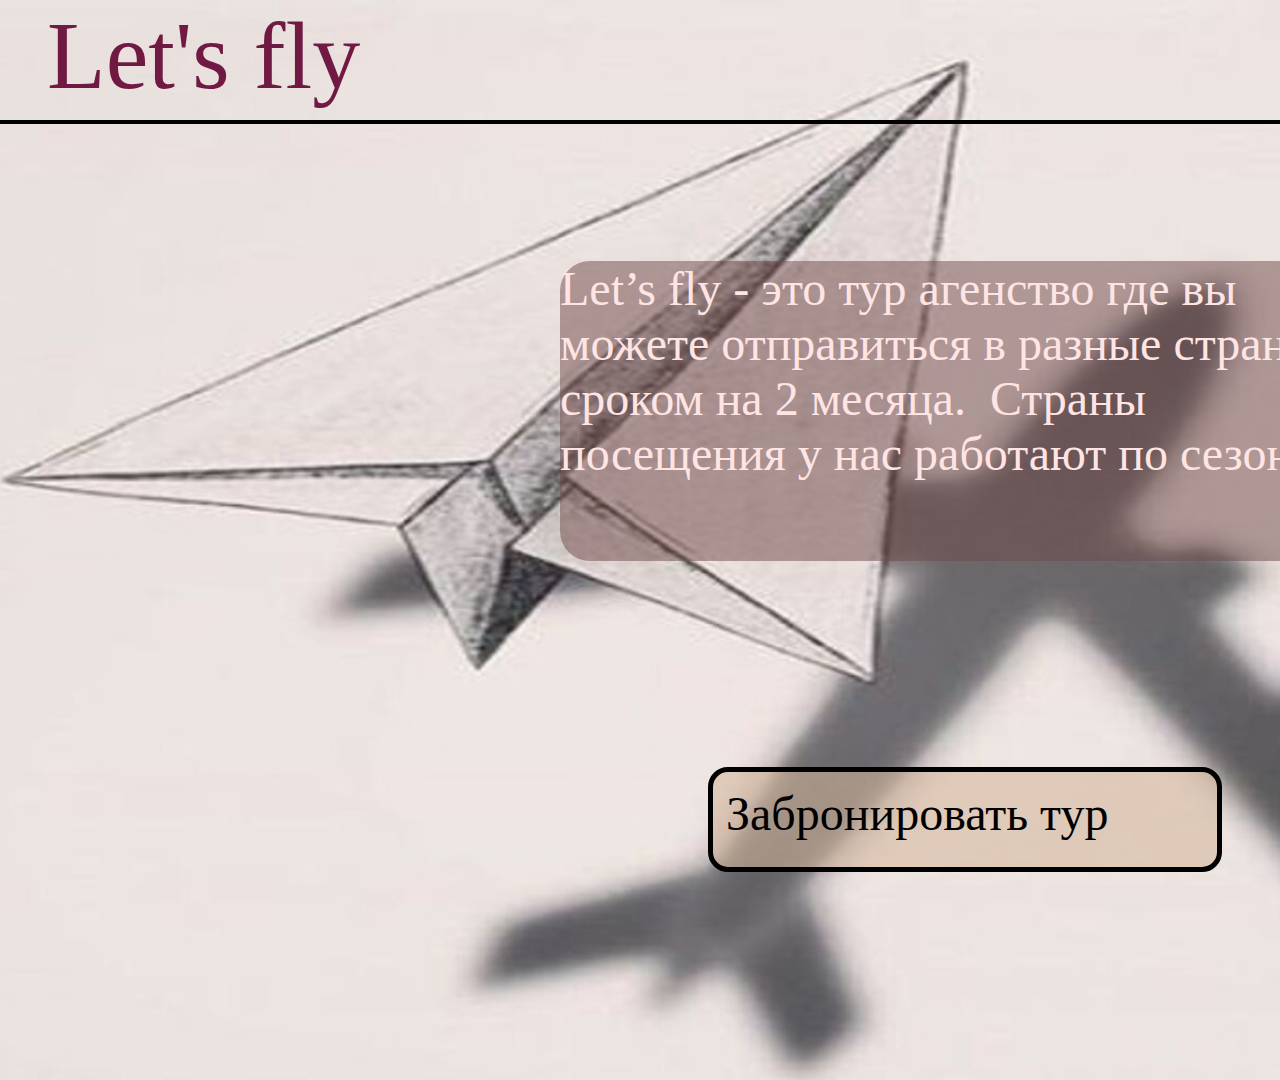
<file: index.html>
<!DOCTYPE html>
<html lang="en">
<head>
    <meta charset="UTF-8">
    <meta name="viewport" content="width=device-width, initial-scale=1.0">
    <link rel="stylesheet" href="style1.css">
    <title>Главная</title>
</head>
<body>
  <ф class=e104_23>
    <div class="e104_24"></div>
    <a href="search.html"><div class="e104_271"></div></a>
    <div class=e104_28><span  class="e104_29">Let's fly</span>
      <div class="e104_30"></div>
    </div>
    <a href="booking.html"><div class=e104_31>
      <div class="e104_32"></div><span  class="e104_33">Забронировать тур
   </span>
    </div></a>
    <div class=e104_34>
      <div class="e104_35"></div><span  class="e104_36">Let’s fly - это тур агенство 
  где вы можете отправиться
  в разные страны сроком на 2 месяца.  Страны посещения у нас работают по сезонно.</span>
    </div>
   <a href="login.html"><div class="e104_41"></div></a>
  </div>
</body>
</html>
</file>
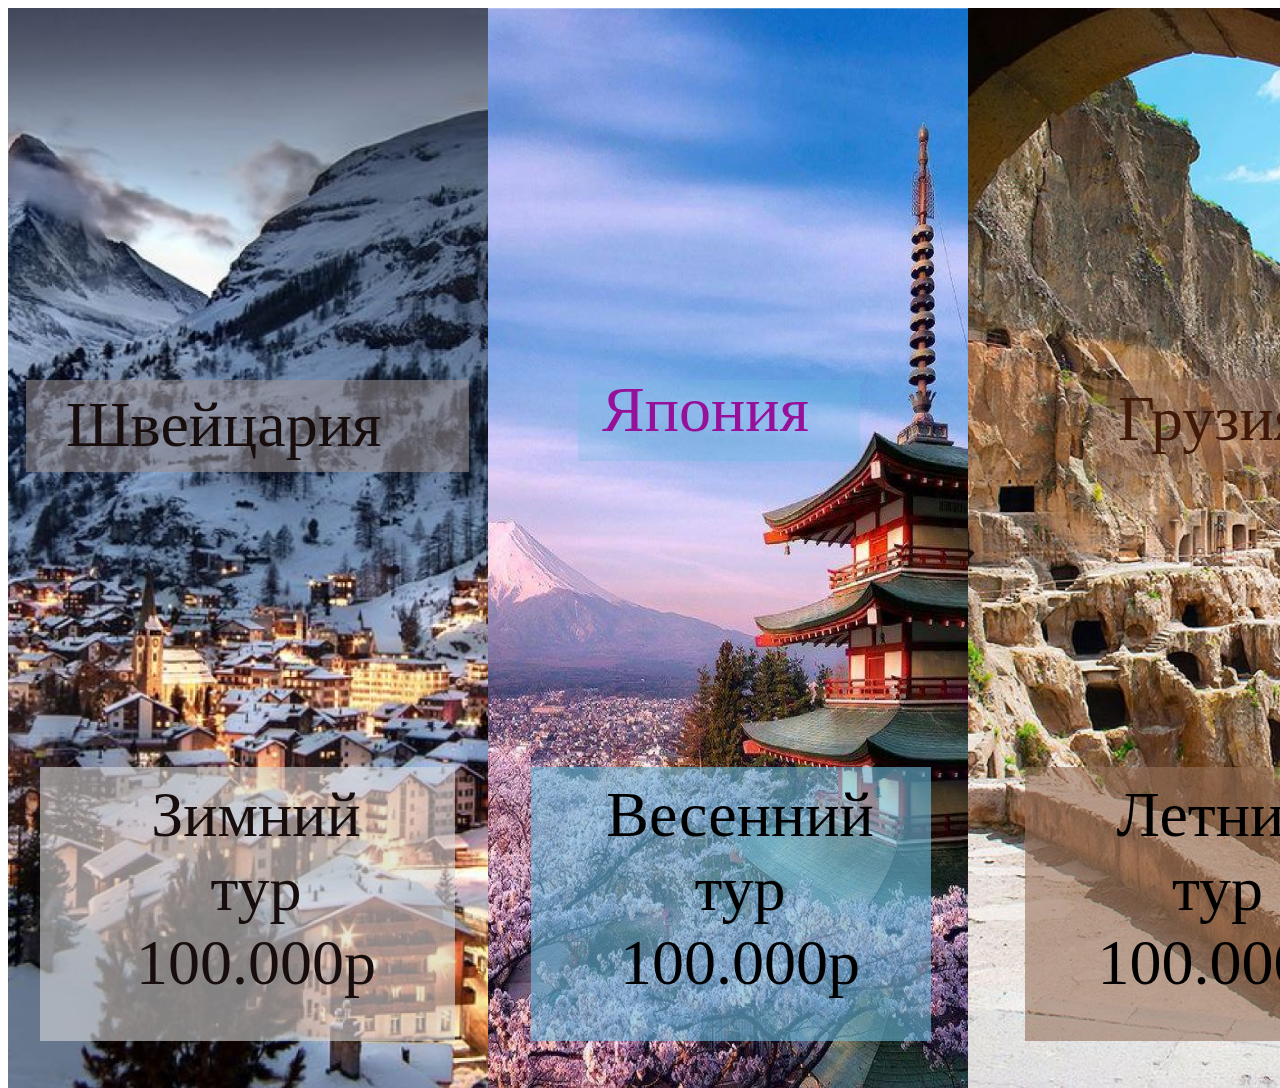
<file: booking.html>
<!DOCTYPE html>
<html lang="en">
<head>
    <meta charset="UTF-8">
    <meta name="viewport" content="width=   , initial-scale=1.0">
    <link rel="stylesheet" href="style4.css">
    <title>Бронирование</title>
</head>
<body>
  <div class=e47_322>
    <div class=e86_54>
      <div class="e86_33"></div>
      <div class="e86_40"></div>
      <div class="e86_72"></div><span  class="e86_41">Англия</span><a href="seat.html"><span  class="e86_73">Осенний тур
  100.000р</span>
    </div></a>
    <div class=e86_48>
      <div class=e86_64>
        <div class="e86_37"></div>
        <div class="e86_62"></div>
        <div class="e86_47"></div><span  class="e86_46">Швейцария</span><a href="seat.html"><span  class="e86_63">Зимний<br> тур
  100.000р</span>
      </div></a>
    </div>
    <div class=e86_60>
      <div class=e86_71>
        <div class="e86_39"></div>
        <div class="e86_67"></div>
       <a href="seat.html"> <div class="e86_58"></div><span  class="e86_68">Летний <br>
  тур<br>
  100.000р</span><span  class="e86_61">Грузия</span>
      </div></a>
    </div>
    <div class=e89_81>
      <div class="e86_26"></div>
      <div class="e86_29"></div>
  <a href="seat.html"> <div class="e86_65"></div><span  class="e86_66">Весенний<br>
         тур<br>
  100.000р</a><span  class="e86_30">Япония</span>
    </div>
  </div>
</body>
</html>
</file>
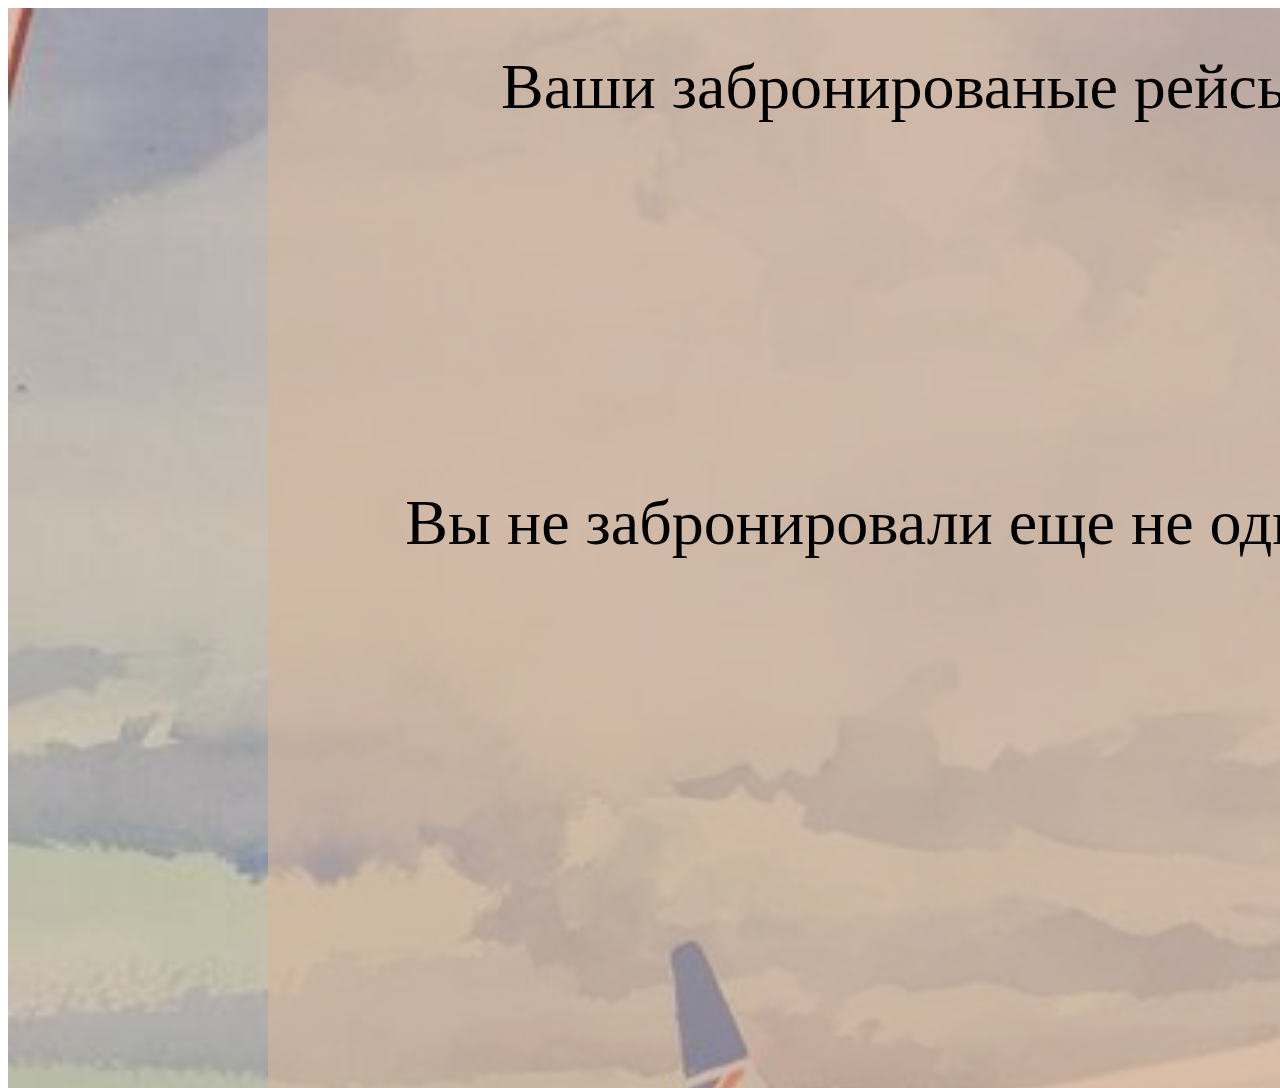
<file: booking_management.html>
<!DOCTYPE html>
<html lang="en">
<head>
    <meta charset="UTF-8">
    <meta name="viewport" content="width=device-width, initial-scale=1.0">
    <link rel="stylesheet" href="style7.css">
    <title>Управление</title>
</head>
<body>
    <div class=e90_89>
        <div class="e104_8"></div><span  class="e104_9">Ваши забронированые рейсы</span><span  class="e104_22">Вы не забронировали еще не одного тура</span>
      </div>
</body>
</html>
</file>
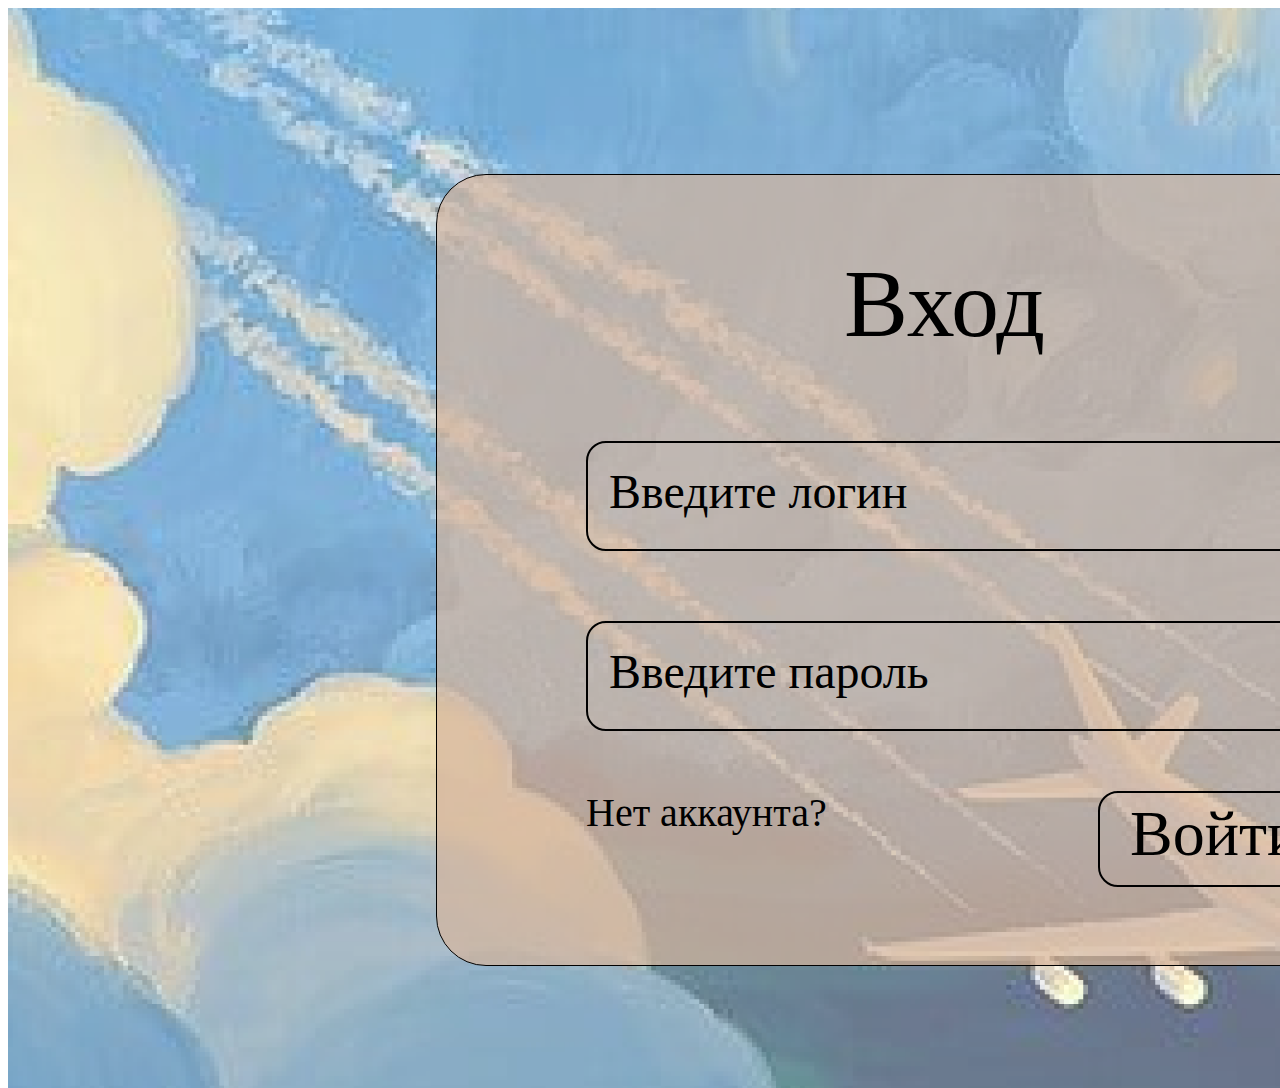
<file: login.html>
<!DOCTYPE html>
<html lang="en">
<head>
    <meta charset="UTF-8">
    <meta name="viewport" content="width=device-width, initial-scale=1.0">
    <link rel="stylesheet" href="style2.css">
    <title>Логин</title>
</head>
<div class=e25_69>
  <a href="index.html"><div class="e104_13"></div></a>
  <div class="e56_2"></div>
  <div class=e38_84>
    <div class="e38_86"></div>
    <div class=e38_87>
      <div class="e38_88"></div><span  class="e38_89">Введите  логин</span>
    </div>
    <div class=e38_93>
      <div class="e38_94"></div><span  class="e38_95">Введите пароль</span>
    </div>
    <a href="profile.html"> <div class=e38_96><span  class="e38_97">Войти</span>
      <div class="e38_98"></div></a>
    </div><span  class="e38_99">Вход
</span>
  <a href="register.html"></div><span  class="e89_85">Нет аккаунта?</span></a></div>

</body>
</html>
</file>
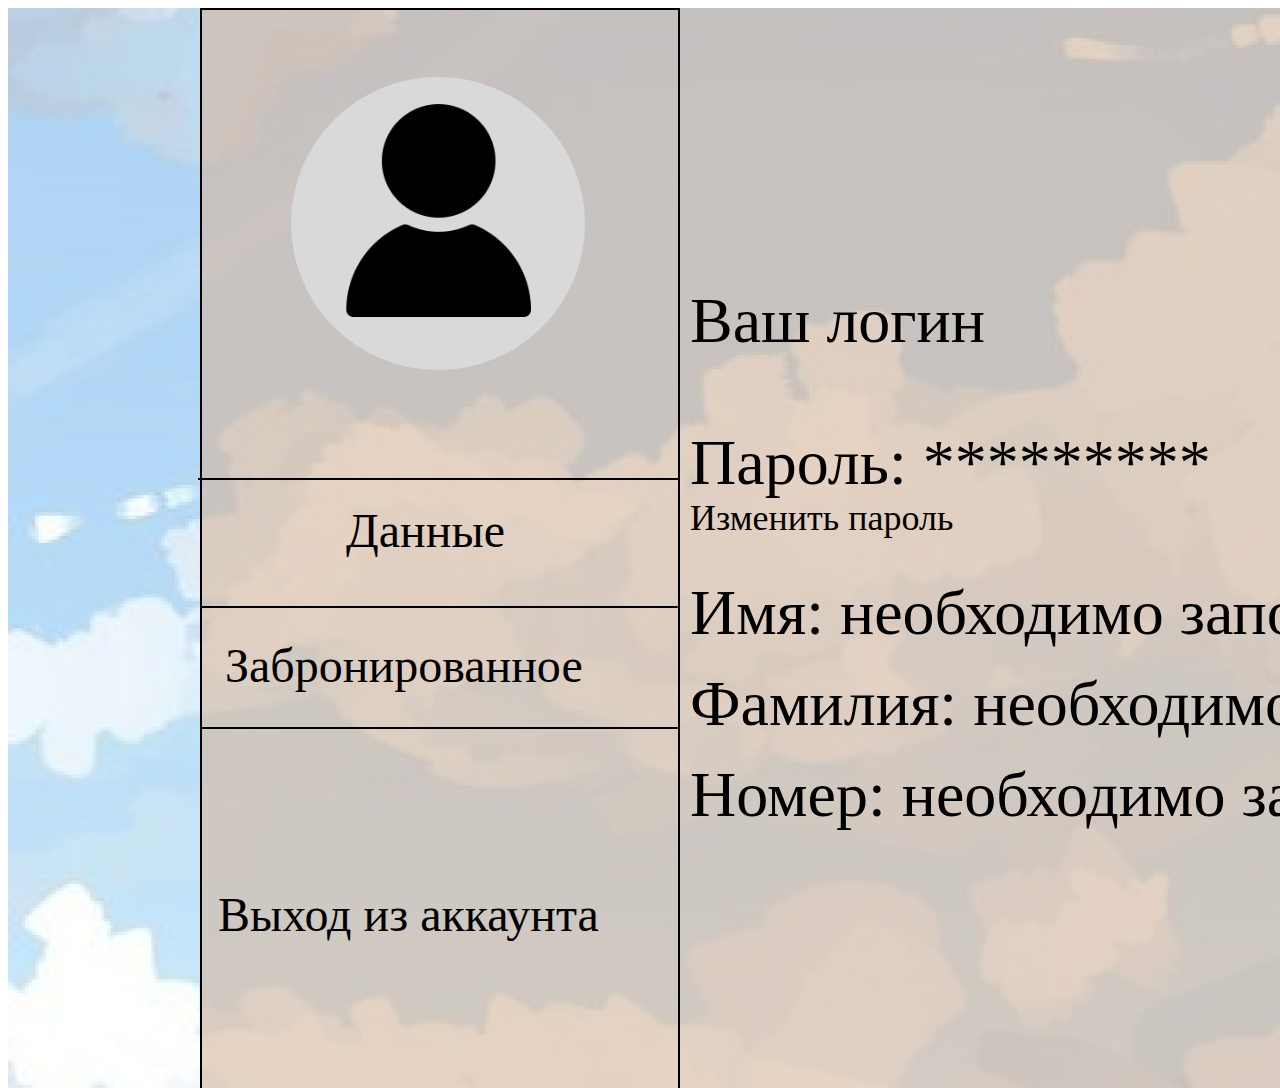
<file: profile.html>
<!DOCTYPE html>
<html lang="en">
<head>
    <meta charset="UTF-8">
    <meta name="viewport" content="width=device-width, initial-scale=1.0">
    <link rel="stylesheet" href="style5.css">
    <title>Профиль</title>
</head>
<body>
  <div class=e30_8>
    <div class="e99_5"></div>
    <div class="e30_10"></div><span  class="e103_2">Имя: необходимо заполнить</span><span  class="e30_20">Ваш логин</span>
    <div class="e30_34"></div>
    <div class="e30_36"></div>
    <div class="e30_37"></div>
    <div class="e30_38"></div>
    <div class=e30_15>
      <div class=e30_12>
        <div class="e30_11"></div>
        <div class="e90_88"></div>
      </div>
    </div><a href="booking_management.html"><span  class="e47_165">Забронированное </span></a><span  class="e35_62">Пароль: *********</span><span  class="e35_63">Выход из аккаунта</span><span  class="e99_6">Изменить пароль</span><span  class="e47_155">Данные</span><span  class="e103_3">Фамилия: необходимо заполнить</span><span  class="e103_4">Номер: необходимо заполнить</span>
   <a href="index.html"> <div class="e104_10"></div></a>
  </div>
</body>
</html>
</file>
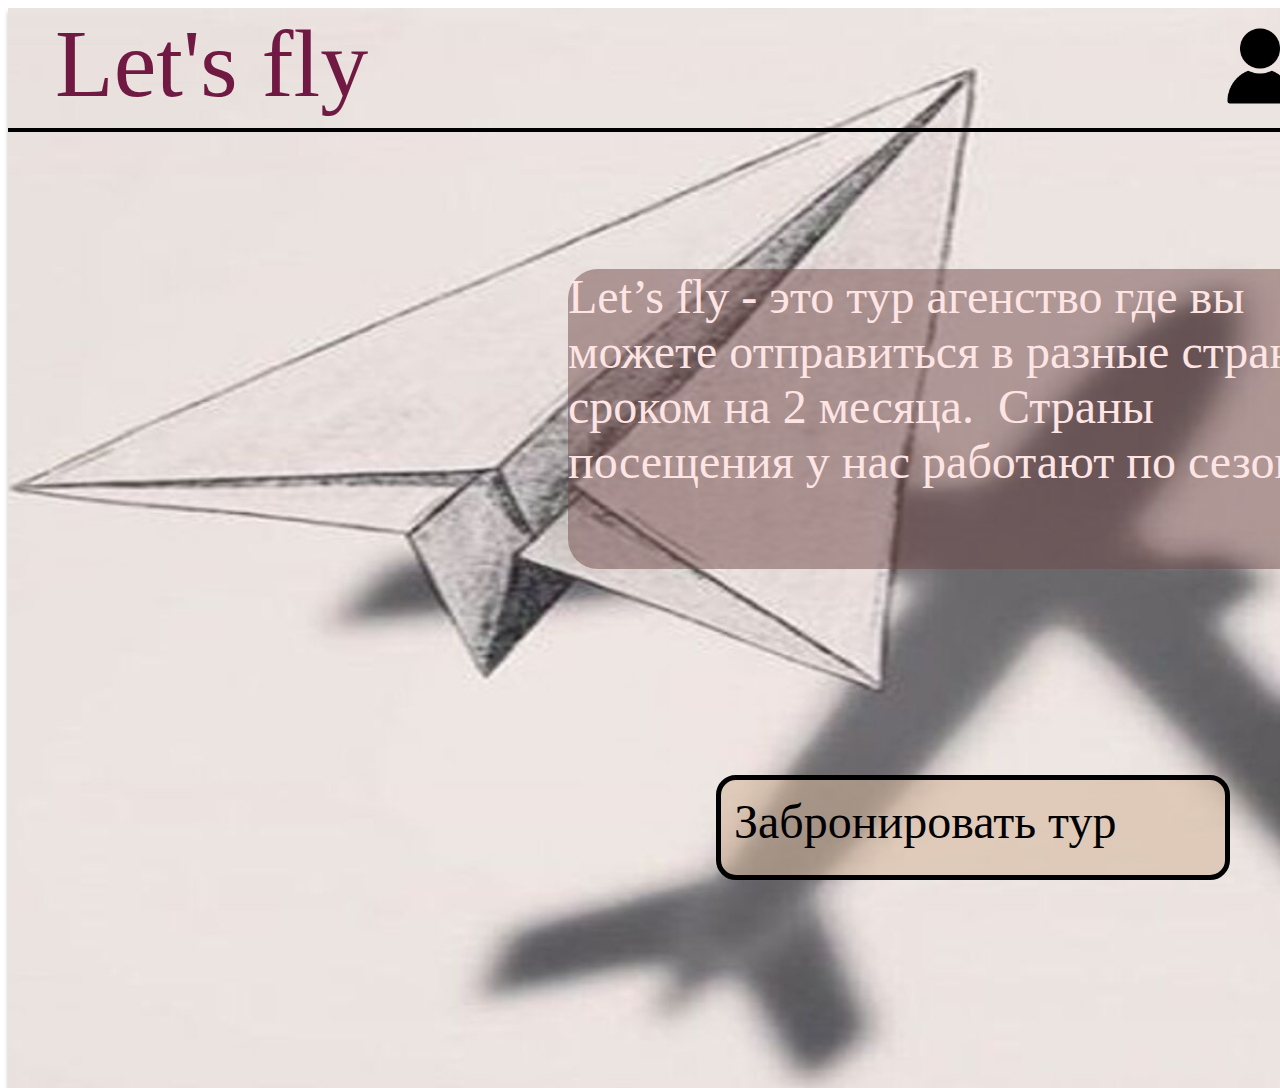
<file: search.html>
<!DOCTYPE html>
<html lang="en">
<head>
    <meta charset="UTF-8">
    <meta name="viewport" content="width=device-width, initial-scale=1.0">
    <link rel="stylesheet" href="style6.css">
    <title>Поиск</title>
</head>
<body>
    <div class=e20_45>
        <div class="e20_53"></div>
        <div class=e22_22><span  class="e22_23">Поиск по сайту</span>
          <div class="e24_40"></div>
        </div>
        <div class=e45_145><span  class="e45_146">Let's fly</span>
          <div class="e45_147"></div>
        </div>
       <a href="booking.html"> <div class=e47_167>
          <div class="e47_168"></div><span  class="e47_169">Забронировать тур
       </span>
        </div></a>
        <div class=e91_100>
          <div class="e90_91"></div><span  class="e91_92">Let’s fly - это тур агенство 
      где вы можете отправиться
      в разные страны сроком на 2 месяца.  Страны посещения у нас работают по сезонно.</span>
        </div>
        <div class=e104_42>
          <div class="e104_16"></div>
          <div class="e104_21"></div>
          <div class="e104_19"></div>
          <div class="e104_18"></div>
        </div>
        <div class="e104_41"></div>
      </div>
</body>
</html>
</file>
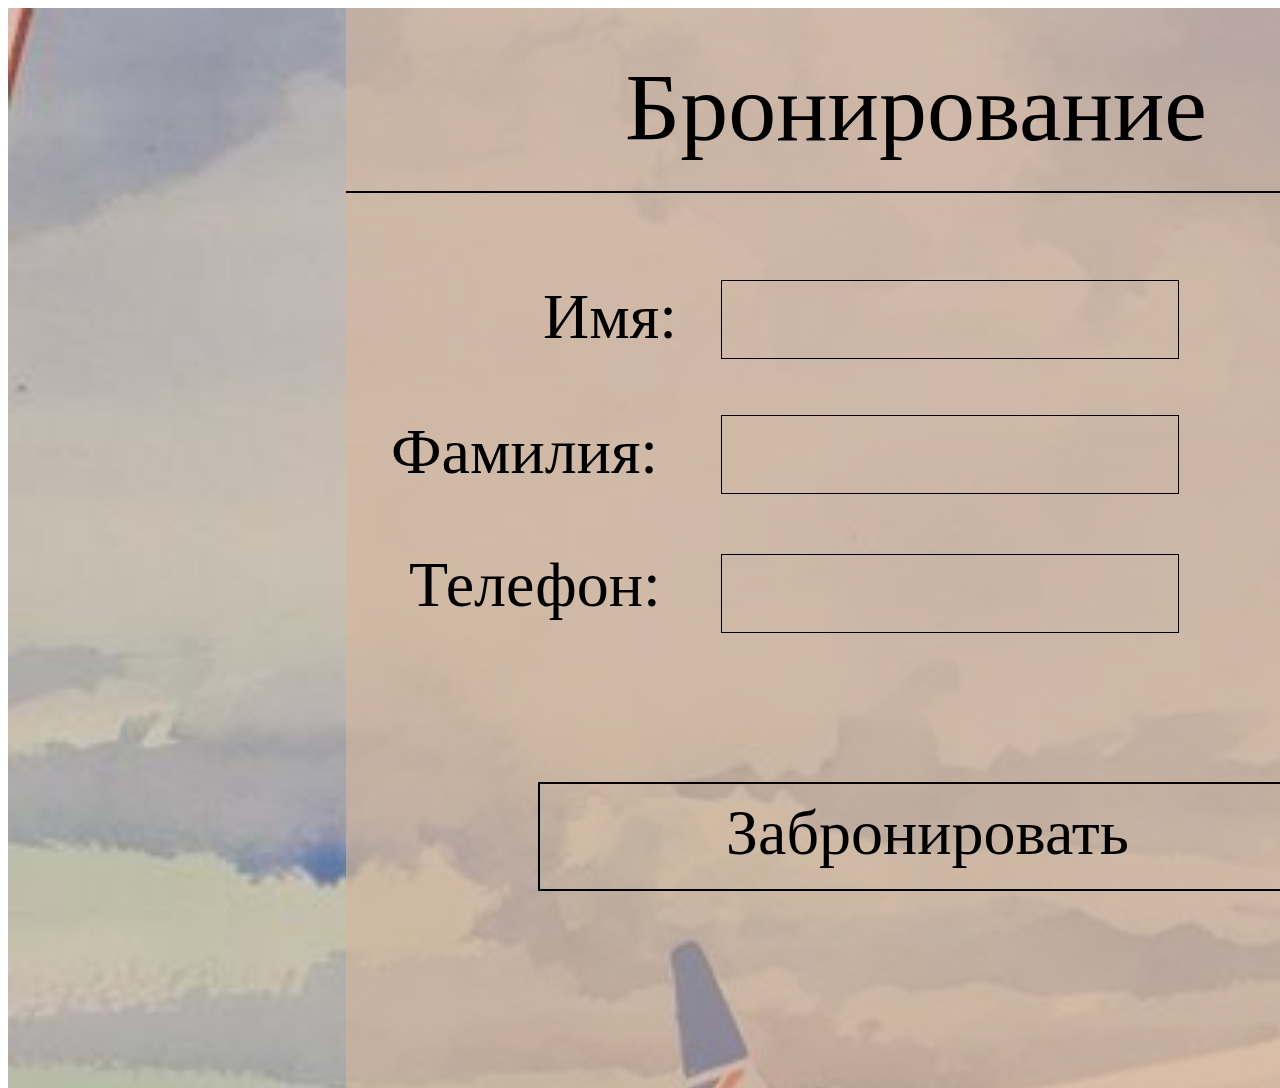
<file: seat.html>
<!DOCTYPE html>
<html lang="en">
<head>
    <meta charset="UTF-8">
    <meta name="viewport" content="width=device-width, initial-scale=1.0">
    <link rel="stylesheet" href="style8.css">
    <title>Выбор мест</title>
</head>
<body>
    <div class=e105_45>
        <div class="e105_47"></div>
        <div class="e105_46"></div>
        <div class="e105_52"></div>
        <div class="e105_55"></div>
        <div class="e105_48"></div><span  class="e105_49">Бронирование</span><span  class="e105_50">Имя:</span>
        <div class="e105_51"></div><span  class="e105_53">Фамилия:</span><span  class="e105_54">Телефон:</span>
       <a href="profile.html"> <div class="e105_57"></div><span  class="e105_58">Забронировать</span>
      </div></a>
      
</body>
</html>
</file>
<file: style1.css>
.e104_23 { 
	overflow:hidden;
}
.e104_23 { 
	box-shadow:0px 4px 4px rgba(0, 0, 0, 0.25);
	background-color:rgba(255, 255, 255, 1);
	width:1920px;
	height:1080px;
	position:absolute;
}
.e104_24 { 
	width:1920px;
	height:1080px;
	position:absolute;
	left:4.547473508864641e-13px;
	top:0px;
	background-image:url("img/10.png"); 
	background-repeat:no-repeat;
	background-size:cover;
}
.e104_271 { 
	width:75px;
	height:75px;
	position:absolute;
	left:1802.090576171875px;
	top:21px;
	background-image:url("img/search.png");
	background-repeat:no-repeat;
	background-size:cover;
    z-index: 1  ;
}
.e104_28 { 
	width:1920px;
	height:120px;
	position:absolute;
	left:0px;
	top:0px;
}
.e104_29 { 
	color:rgba(111.5625, 26.03124987334013, 67.08619058132172, 1);
	width:354px;
	height:116px;
	position:absolute;
	left:47px;
	top:0px;
	font-family:Inter;
	text-align:left;
	font-size:96px;
	letter-spacing:0;
}
.e104_30 { 
	border:2px solid rgba(0, 0, 0, 1);
}
.e104_30 { 
	width:1920px;
	height:0px;
	position:absolute;
	left:0px;
	top:120px;
}
.e104_31 { 
	width:504px;
	height:135px;
	position:absolute;
	left:708px;
	top:767px;
}
.e104_32 { 
	background-color:rgba(213.00000250339508, 181.0000044107437, 156.00000590085983, 0.5600000023841858);
	width:504px;
	height:95px;
	position:absolute;
	left:0px;
	top:0px;
	border-top-left-radius:20px;
	border-top-right-radius:20px;
	border-bottom-left-radius:20px;
	border-bottom-right-radius:20px;
}
.e104_32 { 
	border:5px solid rgba(0, 0, 0, 1);
}
.e104_33 { 
	color:rgba(0, 0, 0, 1);
	width:458px;
	height:116px;
	position:absolute;
	left:18px;
	top:19px;
	font-family:Inter;
	text-align:left;
	font-size:48px;
	letter-spacing:0;
}
.e104_34 { 
	width:800px;
	height:300px;
	position:absolute;
	left:560px;
	top:261px;
}
.e104_35 { 
	background-color:rgba(111.5625, 74.3749974668026, 74.3749974668026, 0.5);
	width:800px;
	height:300px;
	position:absolute;
	left:0px;
	top:0px;
	border-top-left-radius:30px;
	border-top-right-radius:30px;
	border-bottom-left-radius:30px;
	border-bottom-right-radius:30px;
}
.e104_36 { 
	color:rgba(255, 228.4374949336052, 228.4374949336052, 1);
	width:800px;
	height:290px;
	position:absolute;
	left:0px;
	top:0px;
	font-family:Inter;
	text-align:left;
	font-size:48px;
	letter-spacing:0;
}
.e104_41 { 
	width:80px;
	height:80px;
	position:absolute;
	left:1662px;
	top:21px;
	background-image:url("img/Human.png");
	background-repeat:no-repeat;
	background-size:cover;
}
</file>
<file: style4.css>
.e47_322 { 
	overflow:hidden;
}
.e47_322 { 
	background-color:rgba(255, 255, 255, 1);
	width:1920px;
	height:1080px;
	position:absolute;
}
.e86_54 { 
	width:480px;
	height:1080px;
	position:absolute;
	left:1440px;
	top:0px;
}
.e86_33 { 
	width:480px;
	height:1080px;
	position:absolute;
	left:0px;
	top:0px;
	background-image:url("img/bro/4.jpg");
	background-repeat:no-repeat;
	background-size:cover;
}
.e86_40 { 
	background-color:rgba(147.68749594688416, 69.70848307013512, 25.845312550663948, 0.6000000238418579);
	width:400px;
	height:82px;
	position:absolute;
	left:19px;
	top:360px;
}
.e86_72 { 
	background-color:rgba(148.000006377697, 70.00000342726707, 26.000000350177288, 0.6000000238418579);
	width:380px;
	height:274px;
	position:absolute;
	left:62px;
	top:759px;
}
.e86_41 { 
	color:rgba(252.87500202655792, 171.44924730062485, 75.86250364780426, 1);
	width:219px;
	height:77px;
	position:absolute;
	left:109px;
	top:362px;
	font-family:Inter;
	text-align:left;
	font-size:64px;
	letter-spacing:0;
}
.e86_73 { 
	color:rgba(0, 0, 0, 1);
	width:324px;
	height:231px;
	position:absolute;
	left:95px;
	top:770px;
	font-family:Inter;
	text-align:center;
	font-size:64px;
	letter-spacing:0;
}
.e86_48 { 
	width:480px;
	height:1103px;
	position:absolute;
	left:0px;
	top:0px;
}
.e86_64 { 
	width:480px;
	height:1103px;
	position:absolute;
	left:0px;
	top:0px;
}
.e86_37 { 
	width:480px;
	height:1103px;
	position:absolute;
	left:0px;
	top:0px;
	background-image:url("img/bro/1.png");
	background-repeat:no-repeat;
	background-size:cover;
}
.e86_62 { 
	background-color:rgba(217.0000022649765, 217.0000022649765, 217.0000022649765, 0.6000000238418579);
	width:415px;
	height:274px;
	position:absolute;
	left:32px;
	top:759px;
}
.e86_47 { 
	background-color:rgba(155.12500405311584, 144.1369816660881, 144.1369816660881, 0.550000011920929);
	width:443px;
	height:92px;
	position:absolute;
	left:18px;
	top:372px;
}
.e86_46 { 
	color:rgba(23.37500050663948, 12.564062867313623, 12.564062867313623, 1);
	width:363px;
	height:77px;
	position:absolute;
	left:58px;
	top:380px;
	font-family:Inter;
	text-align:left;
	font-size:64px;
	letter-spacing:0;
}
.e86_63 { 
	color:rgba(23.000000528991222, 13.000000175088644, 13.000000175088644, 1);
	width:346px;
	height:231px;
	position:absolute;
	left:75px;
	top:770px;
	font-family:Inter;
	text-align:center;
	font-size:64px;
	letter-spacing:0;
}
.e86_60 { 
	width:480px;
	height:1080px;
	position:absolute;
	left:960px;
	top:0px;
}
.e86_71 { 
	width:480px;
	height:1080px;
	position:absolute;
	left:0px;
	top:0px;
}
.e86_39 { 
	width:480px;
	height:1080px;
	position:absolute;
	left:0px;
	top:0px;
	background-image:url("img/bro/3.png");
	background-repeat:no-repeat;
	background-size:cover;
}
.e86_67 { 
	background-color:rgba(150.0000062584877, 111.00000098347664, 89.00000229477882, 0.6000000238418579);
	width:385px;
	height:274px;
	position:absolute;
	left:57px;
	top:759px;
}
.e86_58 { 
	background-color:rgba(149.81249392032623, 111.06098771095276, 89.26328256726265, 0.4000000059604645);
	width:264px;
	height:92px;
	position:absolute;
	left:125px;
	top:372px;
}
.e86_68 { 
	color:rgba(0, 0, 0, 1);
	width:385px;
	height:154px;
	position:absolute;
	left:57px;
	top:770px;
	font-family:Inter;
	text-align:center;
	font-size:64px;
	letter-spacing:0;
}
.e86_61 { 
	color:rgba(63.75, 25.260943807661533, 8.765625189989805, 1);
	width:213px;
	height:77px;
	position:absolute;
	left:150px;
	top:374px;
	font-family:Inter;
	text-align:left;
	font-size:64px;
	letter-spacing:0;
}
.e89_81 { 
	width:480px;
	height:1080px;
	position:absolute;
	left:480px;
	top:0px;
}
.e86_26 { 
	width:480px;
	height:1080px;
	position:absolute;
	left:0px;
	top:0px;
	background-image:url("img/bro/2.png");
	background-repeat:no-repeat;
	background-size:cover;
}
.e86_29 { 
	background-color:rgba(107.93228879570961, 190.05469053983688, 225.24999797344208, 0.2800000011920929);
	width:282px;
	height:81px;
	position:absolute;
	left:90px;
	top:372px;
}
.e86_65 { 
	background-color:rgba(108.00000116229057, 190.0000038743019, 225.00000178813934, 0.6000000238418579);
	width:400px;
	height:274px;
	position:absolute;
	left:43px;
	top:759px;
}
.e86_66 { 
	color:rgba(0, 0, 0, 1);
	width:392px;
	height:231px;
	position:absolute;
	left:56px;
	top:770px;
	font-family:Inter;
	text-align:center;
	font-size:64px;
	letter-spacing:0;
}
.e86_30 { 
	color:rgba(151.3022419810295, 16.048176661133766, 154.0625050663948, 1);
	width:275px;
	height:88.36842346191406px;
	position:absolute;
	left:114px;
	top:365px;
	font-family:Inter;
	text-align:left;
	font-size:64px;
	letter-spacing:0;
}
</file>
<file: style7.css>
.e90_89 { 
	overflow:hidden;
}
.e90_89 { 
	background-color:rgba(255, 255, 255, 1);
	width:1920px;
	height:1080px;
	position:absolute;
	background-image:url("img/6.jpg");
	background-repeat:no-repeat;
	background-size:cover;
}
.e104_8 { 
	background-color:rgba(213.00000250339508, 181.0000044107437, 156.00000590085983, 0.6000000238418579);
	width:1400px;
	height:1080px;
	position:absolute;
	left:260px;
	top:0px;
}
.e104_9 { 
	color:rgba(0, 0, 0, 1);
	width:933px;
	height:77px;
	position:absolute;
	left:493px;
	top:42px;
	font-family:Inter;
	text-align:left;
	font-size:64px;
	letter-spacing:0;
}
.e104_22 { 
	color:rgba(0, 0, 0, 1);
	width:1324px;
	height:77px;
	position:absolute;
	left:298px;
	top: 478px;
	font-family:Inter;
	text-align:center;
	font-size:64px;
	letter-spacing:0;
}
</file>
<file: style2.css>
.e25_69 { 
	overflow:hidden;
}
.e25_69 { 
	background-color:rgba(255, 255, 255, 1);
	width:1920px;
	height:1080px;
	position:absolute;
}
.e56_2 { 
	width:1920px;
	height:1080px;
	position:absolute;
	left:0px;
	top:0px;
	background-image:url("img/44png.png");
	background-repeat:no-repeat;
	background-size:cover;
}
.e38_84 { 
	width:1063px;
	height:790.0223388671875px;
	position:absolute;
	left:428px;
	top:166.17457580566406px;
}
.e38_86 { 
	background-color:rgba(213.00000250339508, 181.0000044107437, 156.00000590085983, 0.699999988079071);
	width:1063px;
	height:790.0223388671875px;
	position:absolute;
	left:0px;
	top:0px;
	border-top-left-radius:50px;
	border-top-right-radius:50px;
	border-bottom-left-radius:50px;
	border-bottom-right-radius:50px;
}
.e38_86 { 
	border:1px solid rgba(0, 0, 0, 1);
}
.e38_87 { 
	width:764px;
	height:106.50824737548828px;
	position:absolute;
	left:150px;
	top:266.825439453125px;
}
.e38_88 { 
	background-color:rgba(217.0000022649765, 217.0000022649765, 217.0000022649765, 0);
	width:764px;
	height:106.50824737548828px;
	position:absolute;
	left:0px;
	top:0px;
	border-top-left-radius:20px;
	border-top-right-radius:20px;
	border-bottom-left-radius:20px;
	border-bottom-right-radius:20px;
}
.e38_88 { 
	border:2px solid rgba(0, 0, 0, 1);
}
.e38_89 { 
	color:rgba(0, 0, 0, 1);
	width:367px;
	height:59.97551727294922px;
	position:absolute;
	left:23px;
	top:23px;
	font-family:Inter;
	text-align:left;
	font-size:48px;
	letter-spacing:0;
}
.e38_93 { 
	width:764px;
	height:106.50824737548828px;
	position:absolute;
	left:150px;
	top:446.825439453125px;
}
.e38_94 { 
	background-color:rgba(217.0000022649765, 217.0000022649765, 217.0000022649765, 0);
	width:764px;
	height:106.50824737548828px;
	position:absolute;
	left:0px;
	top:0px;
	border-top-left-radius:20px;
	border-top-right-radius:20px;
	border-bottom-left-radius:20px;
	border-bottom-right-radius:20px;
}
.e38_94 { 
	border:2px solid rgba(0, 0, 0, 1);
}
.e38_95 { 
	color:rgba(0, 0, 0, 1);
	width:569px;
	height:59.97551727294922px;
	position:absolute;
	left:23px;
	top:23px;
	font-family:Inter;
	text-align:left;
	font-size:48px;
	letter-spacing:0;
}
.e38_96 { 
	width:252px;
	height:92.03140258789062px;
	position:absolute;
	left:662px;
	top:616.825439453125px;
}
.e38_97 { 
	color:rgba(0, 0, 0, 1);
	width:188px;
	height:79.62267303466797px;
	position:absolute;
	left:32px;
	top:6.204345703125px;
	font-family:Inter;
	text-align:left;
	font-size:64px;
	letter-spacing:0;
}
.e38_98 { 
	background-color:rgba(217.0000022649765, 217.0000022649765, 217.0000022649765, 0);
	width:252px;
	height:92.03140258789062px;
	position:absolute;
	left:0px;
	top:0px;
	border-top-left-radius:20px;
	border-top-right-radius:20px;
	border-bottom-left-radius:20px;
	border-bottom-right-radius:20px;
}
.e38_98 { 
	border:2px solid rgba(0, 0, 0, 1);
}
.e38_99 { 
	color:rgba(0, 0, 0, 1);
	width:248px;
	height:120px;
	position:absolute;
	left:408px;
	top:73.825439453125px;
	font-family:Inter;
	text-align:left;
	font-size:96px;
	letter-spacing:0;
}
.e89_85 { 
	color:rgba(0, 0, 0, 1);
	width:279px;
	height:48px;
	position:absolute;
	left:578px;
	top:781px;
	font-family:Inter;
	text-align:left;
	font-size:40px;
	letter-spacing:0;
}
</file>
<file: style5.css>
.e30_8 { 
	overflow:hidden;
}
.e30_8 { 
	background-color:rgba(255, 255, 255, 1);
	width:1920px;
	height:1080px;
	position:absolute;
}
.e99_5 { 
	width:1920px;
	height:1080px;
	position:absolute;
	left:0px;
	top:0px;
	background-image:url("img/sky.png");
	background-repeat:no-repeat;
	background-size:cover;
}
.e30_10 { 
	background-color:rgba(213.00000250339508, 181.0000044107437, 156.00000590085983, 0.6000000238418579);
	width:1535px;
	height:1080px;
	position:absolute;
	left:192px;
	top:0px;
}
.e103_2 { 
	color:rgba(0, 0, 0, 1);
	width:895px;
	height:77px;
	position:absolute;
	left:682px;
	top:568px;
	font-family:Inter;
	text-align:left;
	font-size:64px;
	letter-spacing:0;
}
.e30_20 { 
	color:rgba(0, 0, 0, 1);
	width:329px;
	height:77px;
	position:absolute;
	left:682px;
	top:276px;
	font-family:Inter;
	text-align:left;
	font-size:64px;
	letter-spacing:0;
}
.e30_34 { 
	background-color:rgba(217.0000022649765, 217.0000022649765, 217.0000022649765, 0);
	width:476px;
	height:1080px;
	position:absolute;
	left:192px;
	top:0px;
}
.e30_34 { 
	border:2px solid rgba(0, 0, 0, 1);
}
.e30_36 { 
	border:1px solid rgba(0, 0, 0, 1);
}
.e30_36 { 
	width:478px;
	height:0px;
	position:absolute;
	left:190px;
	top:470px;
}
.e30_37 { 
	transform: rotate(0.000005008956130975318deg);
	width:476px;
	height:0px;
	position:absolute;
	left:192px;
	top:598px;
}
.e30_37 { 
	border:1px solid rgba(0, 0, 0, 1);
}
.e30_38 { 
	transform: rotate(0.000005008956130975318deg);
	width:476px;
	height:0px;
	position:absolute;
	left:192px;
	top:719px;
}
.e30_38 { 
	border:1px solid rgba(0, 0, 0, 1);
}
.e30_15 { 
	width:294px;
	height:293px;
	position:absolute;
	left:283px;
	top:69px;
}
.e30_12 { 
	width:294px;
	height:293px;
	position:absolute;
	left:0px;
	top:0px;
}
.e30_11 { 
	border-radius:500px;
	background-color:rgba(217.0000022649765, 217.0000022649765, 217.0000022649765, 1);
	width:294px;
	height:293px;
	position:absolute;
	left:0px;
	top:0px;
}
.e90_88 { 
	width:226.73521423339844px;
	height:225.96400451660156px;
	position:absolute;
	left:34.010284423828125px;
	top:20.336761474609375px;
	background-image:url("img/Human.png");
	background-repeat:no-repeat;
	background-size:cover;
}
.e47_165 { 
	color:rgba(0, 0, 0, 1);
	width:425px;
	height:58px;
	position:absolute;
	left:217px;
	top:630px;
	font-family:Inter;
	text-align:left;
	font-size:48px;
	letter-spacing:0;
}
.e35_62 { 
	color:rgba(0, 0, 0, 1);
	width:557px;
	height:77px;
	position:absolute;
	left:682px;
	top:418px;
	font-family:Inter;
	text-align:left;
	font-size:64px;
	letter-spacing:0;
}
.e35_63 { 
	color:rgba(0, 0, 0, 1);
	width:440px;
	height:58px;
	position:absolute;
	left:210px;
	top:879px;
	font-family:Inter;
	text-align:left;
	font-size:48px;
	letter-spacing:0;
}
.e99_6 { 
	color:rgba(0, 0, 0, 1);
	width:309px;
	height:44px;
	position:absolute;
	left:682px;
	top:489px;
	font-family:Inter;
	text-align:left;
	font-size:36px;
	letter-spacing:0;
}
.e47_155 { 
	color:rgba(0, 0, 0, 1);
	width:183px;
	height:58px;
	position:absolute;
	left:338px;
	top:495px;
	font-family:Inter;
	text-align:left;
	font-size:48px;
	letter-spacing:0;
}
.e103_3 { 
	color:rgba(0, 0, 0, 1);
	width:1048px;
	height:77px;
	position:absolute;
	left:682px;
	top:659px;
	font-family:Inter;
	text-align:left;
	font-size:64px;
	letter-spacing:0;
}
.e103_4 { 
	color:rgba(0, 0, 0, 1);
	width:973px;
	height:77px;
	position:absolute;
	left:682px;
	top:750px;
	font-family:Inter;
	text-align:left;
	font-size:64px;
	letter-spacing:0;
}
.e104_10 { 
	width:80px;
	height:80px;
	position:absolute;
	left:1630px;
	top:19px;
	background-image:url("img/home.png");
	background-repeat:no-repeat;
	background-size:cover;
}
</file>
<file: style6.css>
.e20_45 { 
	overflow:hidden;
}
.e20_45 { 
	box-shadow:0px 4px 4px rgba(0, 0, 0, 0.25);
	background-color:rgba(255, 255, 255, 1);
	width:1920px;
	height:1080px;
	position:absolute;
}
.e20_53 { 
	width:1920px;
	height:1080px;
	position:absolute;
	left:4.547473508864641e-13px;
	top:0px;
	background-image:url("img/10.png");
	background-repeat:no-repeat;
	background-size:cover;
}
.e22_22 { 
	box-shadow:0px 4px 4px rgba(0, 0, 0, 0.25);
	background-color:rgba(213.00000250339508, 181.0000044107437, 156.00000590085983, 0.4000000059604645);
	width:553px;
	height:89px;
	position:absolute;
	left:1337px;
	top:14px;
	border-top-left-radius:20px;
	border-top-right-radius:20px;
	border-bottom-left-radius:20px;
	border-bottom-right-radius:20px;
}
.e22_22 { 
	border:1px solid rgba(0, 0, 0, 1);
}
.e22_23 { 
	color:rgba(0, 0, 0, 1);
	width:302.090576171875px;
	height:48px;
	position:absolute;
	left:16px;
	top:20.5px;
	font-family:Inter;
	text-align:left;
	font-size:40px;
	letter-spacing:0;
}
.e24_40 { 
	width:75px;
	height:75px;
	position:absolute;
	left:465.090576171875px;
	top:7px;
	background-image:url("img/search.png");
	background-repeat:no-repeat;
	background-size:cover;
}
.e45_145 { 
	width:1920px;
	height:120px;
	position:absolute;
	left:0px;
	top:0px;
}
.e45_146 { 
	color:rgba(111.5625, 26.03124987334013, 67.08619058132172, 1);
	width:354px;
	height:116px;
	position:absolute;
	left:47px;
	top:0px;
	font-family:Inter;
	text-align:left;
	font-size:96px;
	letter-spacing:0;
}
.e45_147 { 
	border:2px solid rgba(0, 0, 0, 1);
}
.e45_147 { 
	width:1920px;
	height:0px;
	position:absolute;
	left:0px;
	top:120px;
}
.e47_167 { 
	width:504px;
	height:135px;
	position:absolute;
	left:708px;
	top:767px;
}
.e47_168 { 
	background-color:rgba(213.00000250339508, 181.0000044107437, 156.00000590085983, 0.5600000023841858);
	width:504px;
	height:95px;
	position:absolute;
	left:0px;
	top:0px;
	border-top-left-radius:20px;
	border-top-right-radius:20px;
	border-bottom-left-radius:20px;
	border-bottom-right-radius:20px;
}
.e47_168 { 
	border:5px solid rgba(0, 0, 0, 1);
}
.e47_169 { 
	color:rgba(0, 0, 0, 1);
	width:458px;
	height:116px;
	position:absolute;
	left:18px;
	top:19px;
	font-family:Inter;
	text-align:left;
	font-size:48px;
	letter-spacing:0;
}
.e91_100 { 
	width:800px;
	height:300px;
	position:absolute;
	left:560px;
	top:261px;
}
.e90_91 { 
	background-color:rgba(111.5625, 74.3749974668026, 74.3749974668026, 0.5);
	width:800px;
	height:300px;
	position:absolute;
	left:0px;
	top:0px;
	border-top-left-radius:30px;
	border-top-right-radius:30px;
	border-bottom-left-radius:30px;
	border-bottom-right-radius:30px;
}
.e91_92 { 
	color:rgba(255, 228.4374949336052, 228.4374949336052, 1);
	width:800px;
	height:290px;
	position:absolute;
	left:0px;
	top:0px;
	font-family:Inter;
	text-align:left;
	font-size:48px;
	letter-spacing:0;
}
.e104_42 { 
	width:516.1456298828125px;
	height:460px;
	position:absolute;
	left:1353px;
	top:120px;
}
.e104_16 { 
	background-color:rgba(213.00000250339508, 181.0000044107437, 156.00000590085983, 0.4000000059604645);
	width:516.1456298828125px;
	height:460px;
	position:absolute;
	left:0px;
	top:0px;
	border-top-left-radius:20px;
	border-top-right-radius:20px;
	border-bottom-left-radius:20px;
	border-bottom-right-radius:20px;
}
.e104_16 { 
	border:1px solid rgba(0, 0, 0, 1);
}
.e104_21 { 
	border:1px solid rgba(0, 0, 0, 1);
}
.e104_21 { 
	width:516px;
	height:0px;
	position:absolute;
	left:0px;
	top:363px;
}
.e104_19 { 
	transform: rotate(-0.000005008956538086317deg);
	width:516px;
	height:0px;
	position:absolute;
	left:0px;
	top:229px;
}
.e104_19 { 
	border:1px solid rgba(0, 0, 0, 1);
}
.e104_18 { 
	transform: rotate(0.000005008956130975318deg);
	width:516px;
	height:0px;
	position:absolute;
	left:0px;
	top:115px;
}
.e104_18 { 
	border:1px solid rgba(0, 0, 0, 1);
}
.e104_41 { 
	width:80px;
	height:80px;
	position:absolute;
	left:1212px;
	top:18px;
	background-image:url("img/Human.png");
	background-repeat:no-repeat;
	background-size:cover;
}
</file>
<file: style8.css>
.e105_45 { 
	overflow:hidden;
}
.e105_45 { 
	background-color:rgba(255, 255, 255, 1);
	width:1920px;
	height:1080px;
	position:absolute;
}
.e105_47 { 
	width:1920px;
	height:1080px;
	position:absolute;
	left:0px;
	top:0px;
	background-image:url("img/6.jpg");
	background-repeat:no-repeat;
	background-size:cover;
}
.e105_46 { 
	background-color:rgba(213.00000250339508, 181.0000044107437, 156.00000590085983, 0.6000000238418579);
	width:1244px;
	height:1080px;
	position:absolute;
	left:338px;
	top:0px;
}
.e105_52 { 
	background-color:rgba(217.0000022649765, 217.0000022649765, 217.0000022649765, 0);
	width:456px;
	height:77px;
	position:absolute;
	left:713px;
	top:407px;
}
.e105_52 { 
	border:1px solid rgba(0, 0, 0, 1);
}
.e105_55 { 
	background-color:rgba(217.0000022649765, 217.0000022649765, 217.0000022649765, 0);
	width:456px;
	height:77px;
	position:absolute;
	left:713px;
	top:546px;
}
.e105_55 { 
	border:1px solid rgba(0, 0, 0, 1);
}
.e105_48 { 
	border:1px solid rgba(0, 0, 0, 1);
}
.e105_48 { 
	width:1244px;
	height:0px;
	position:absolute;
	left:338px;
	top:183px;
}
.e105_49 { 
	color:rgba(0, 0, 0, 1);
	width:686px;
	height:116px;
	position:absolute;
	left:617px;
	top:44px;
	font-family:Inter;
	text-align:left;
	font-size:96px;
	letter-spacing:0;
}
.e105_50 { 
	color:rgba(0, 0, 0, 1);
	width:150px;
	height:77px;
	position:absolute;
	left:535px;
	top:272px;
	font-family:Inter;
	text-align:left;
	font-size:64px;
	letter-spacing:0;
}
.e105_51 { 
	background-color:rgba(217.0000022649765, 217.0000022649765, 217.0000022649765, 0);
	width:456px;
	height:77px;
	position:absolute;
	left:713px;
	top:272px;
}
.e105_51 { 
	border:1px solid rgba(0, 0, 0, 1);
}
.e105_53 { 
	color:rgba(0, 0, 0, 1);
	width:303px;
	height:77px;
	position:absolute;
	left:383px;
	top:407px;
	font-family:Inter;
	text-align:left;
	font-size:64px;
	letter-spacing:0;
}
.e105_54 { 
	color:rgba(0, 0, 0, 1);
	width:285px;
	height:77px;
	position:absolute;
	left:401px;
	top:540px;
	font-family:Inter;
	text-align:left;
	font-size:64px;
	letter-spacing:0;
}
.e105_57 { 
	background-color:rgba(217.0000022649765, 217.0000022649765, 217.0000022649765, 0);
	width:860px;
	height:105px;
	position:absolute;
	left:530px;
	top:774px;
}
.e105_57 { 
	border:2px solid rgba(0, 0, 0, 1);
}
.e105_58 { 
	color:rgba(0, 0, 0, 1);
	width:484px;
	height:77px;
	position:absolute;
	left:718px;
	top:788px;
	font-family:Inter;
	text-align:left;
	font-size:64px;
	letter-spacing:0;
}
</file>
